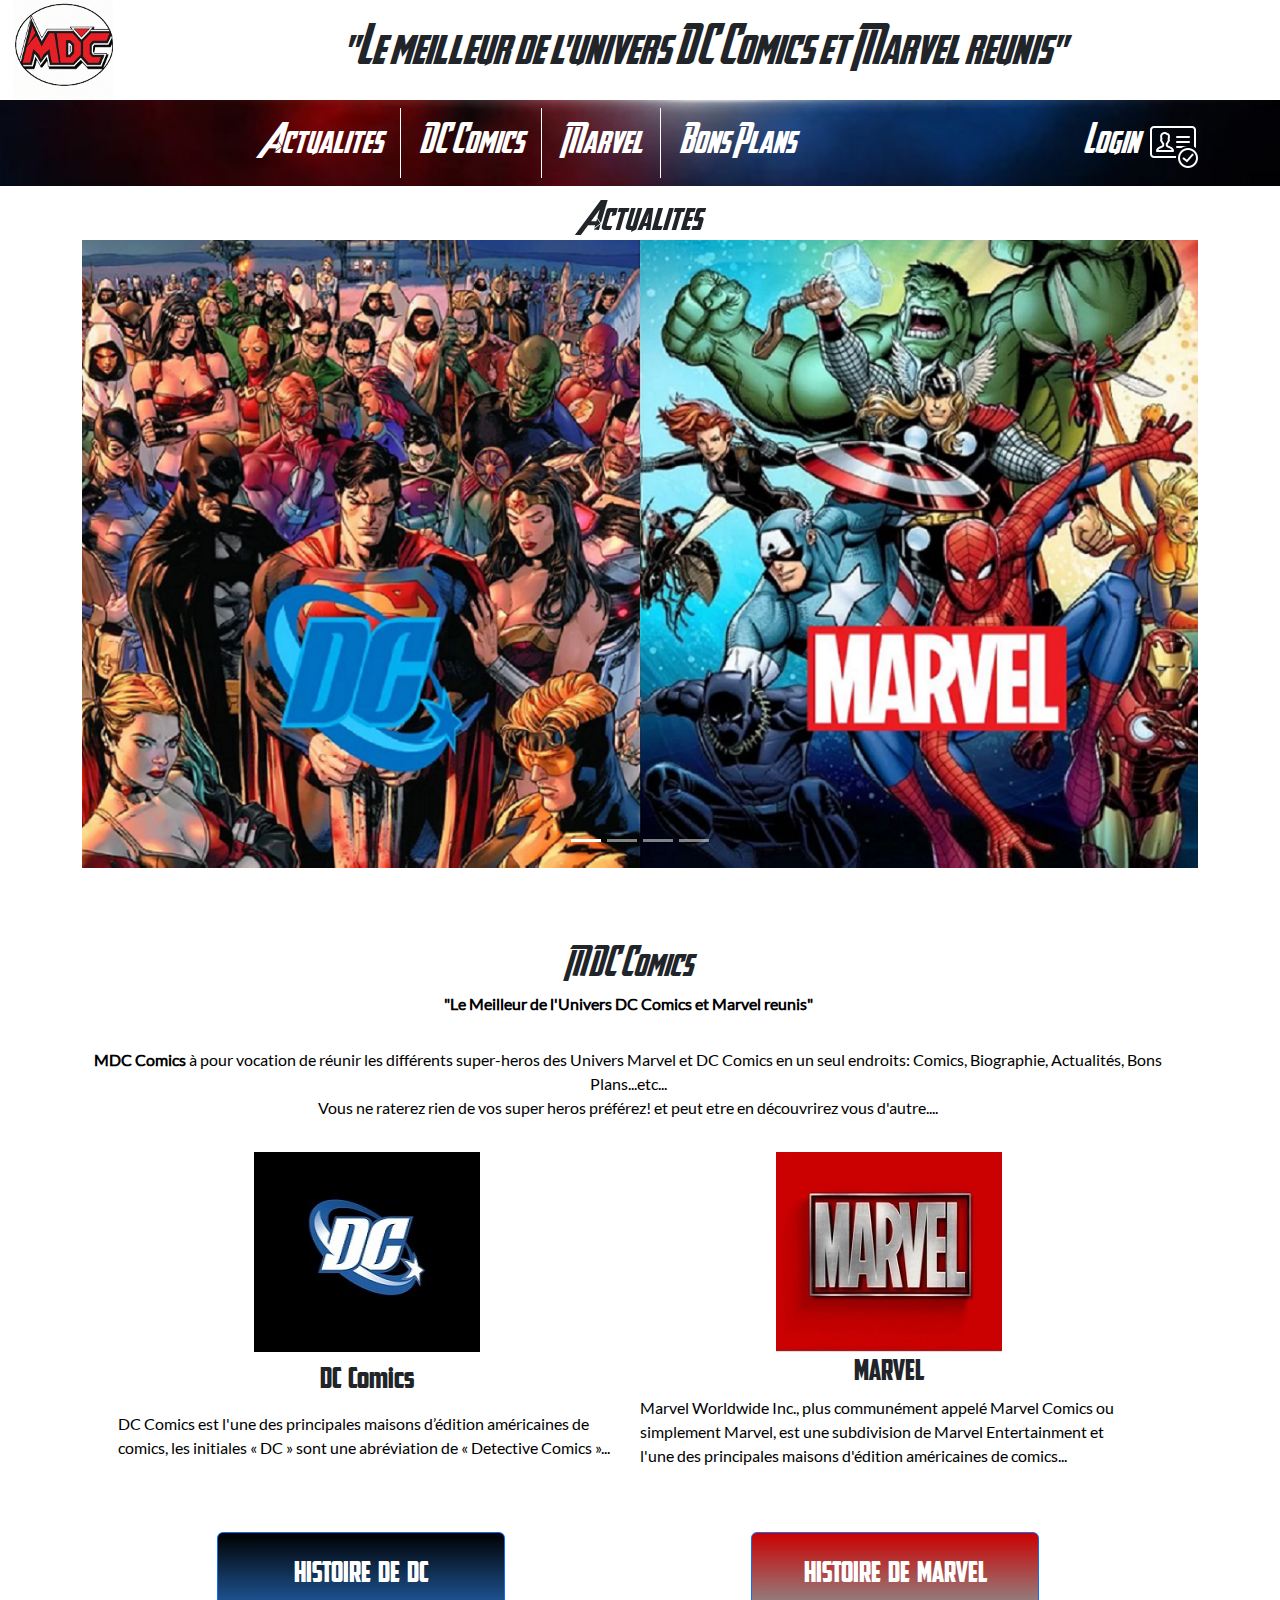
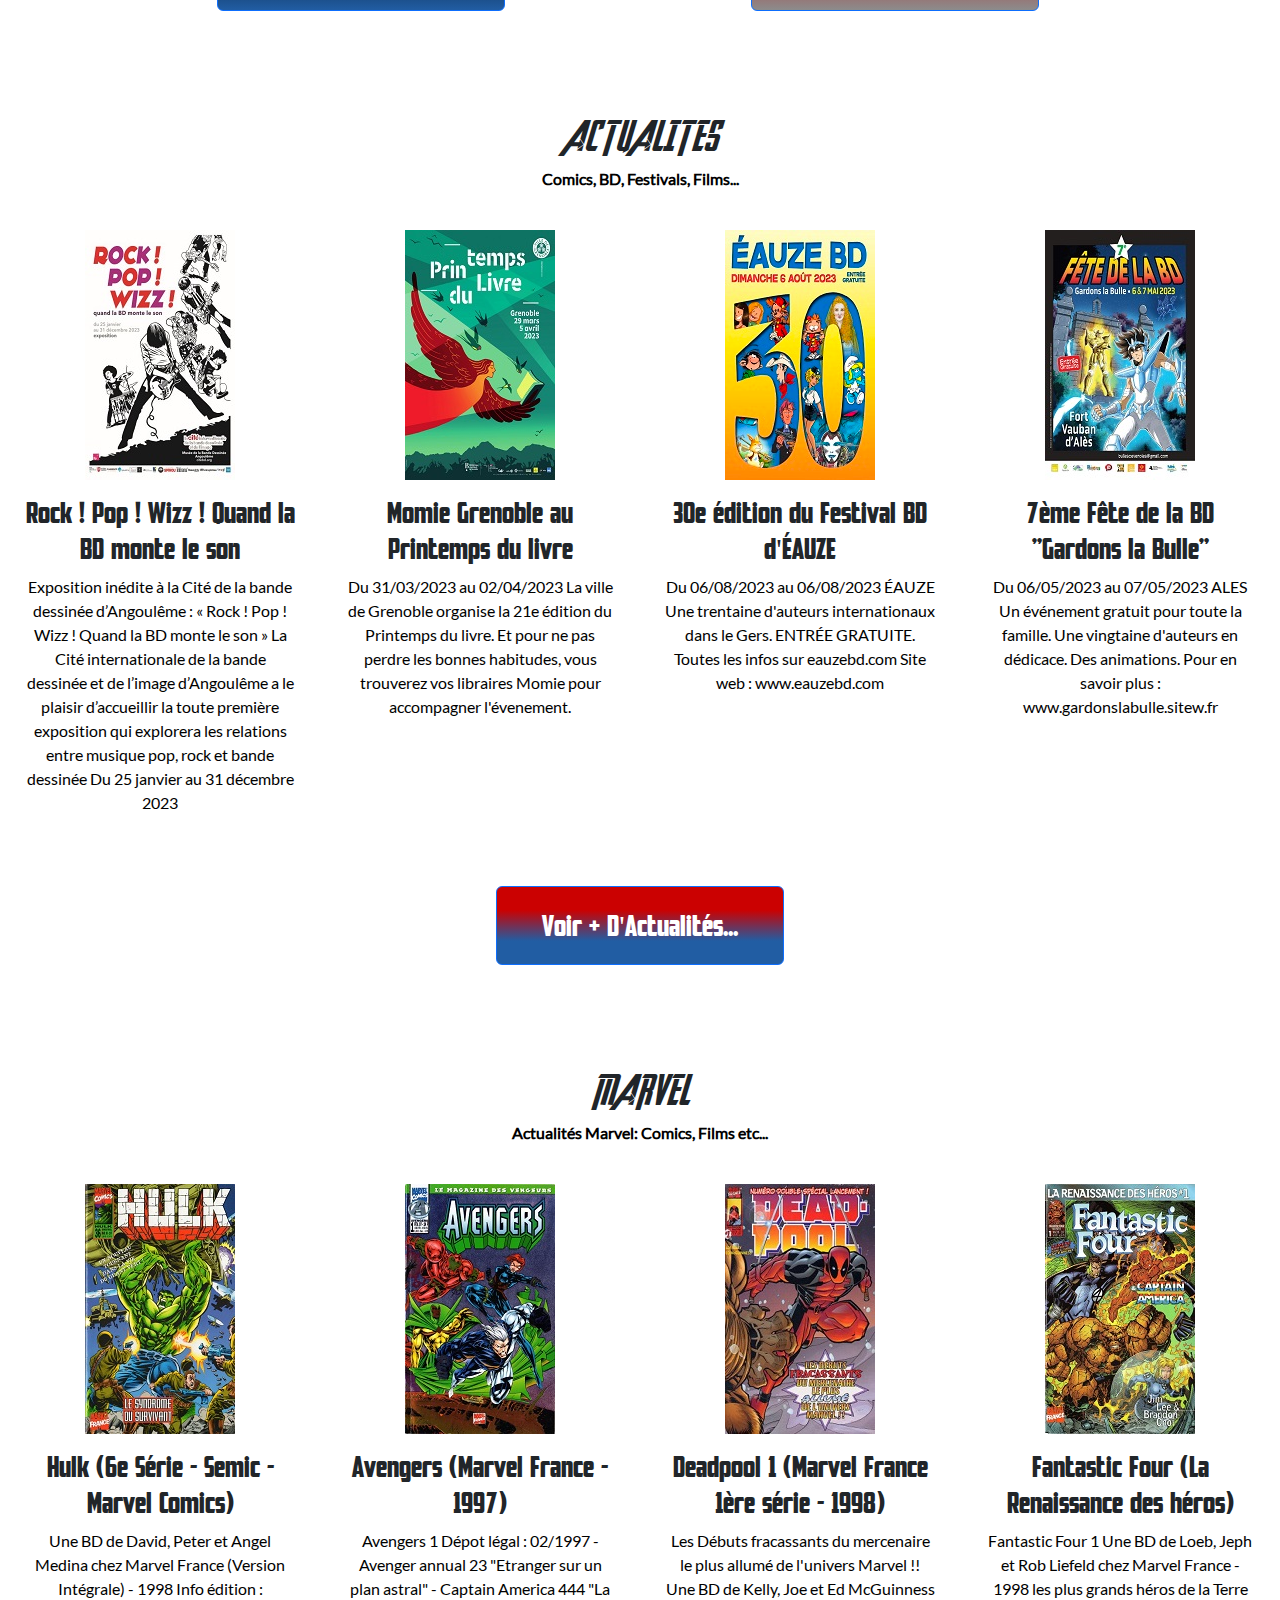
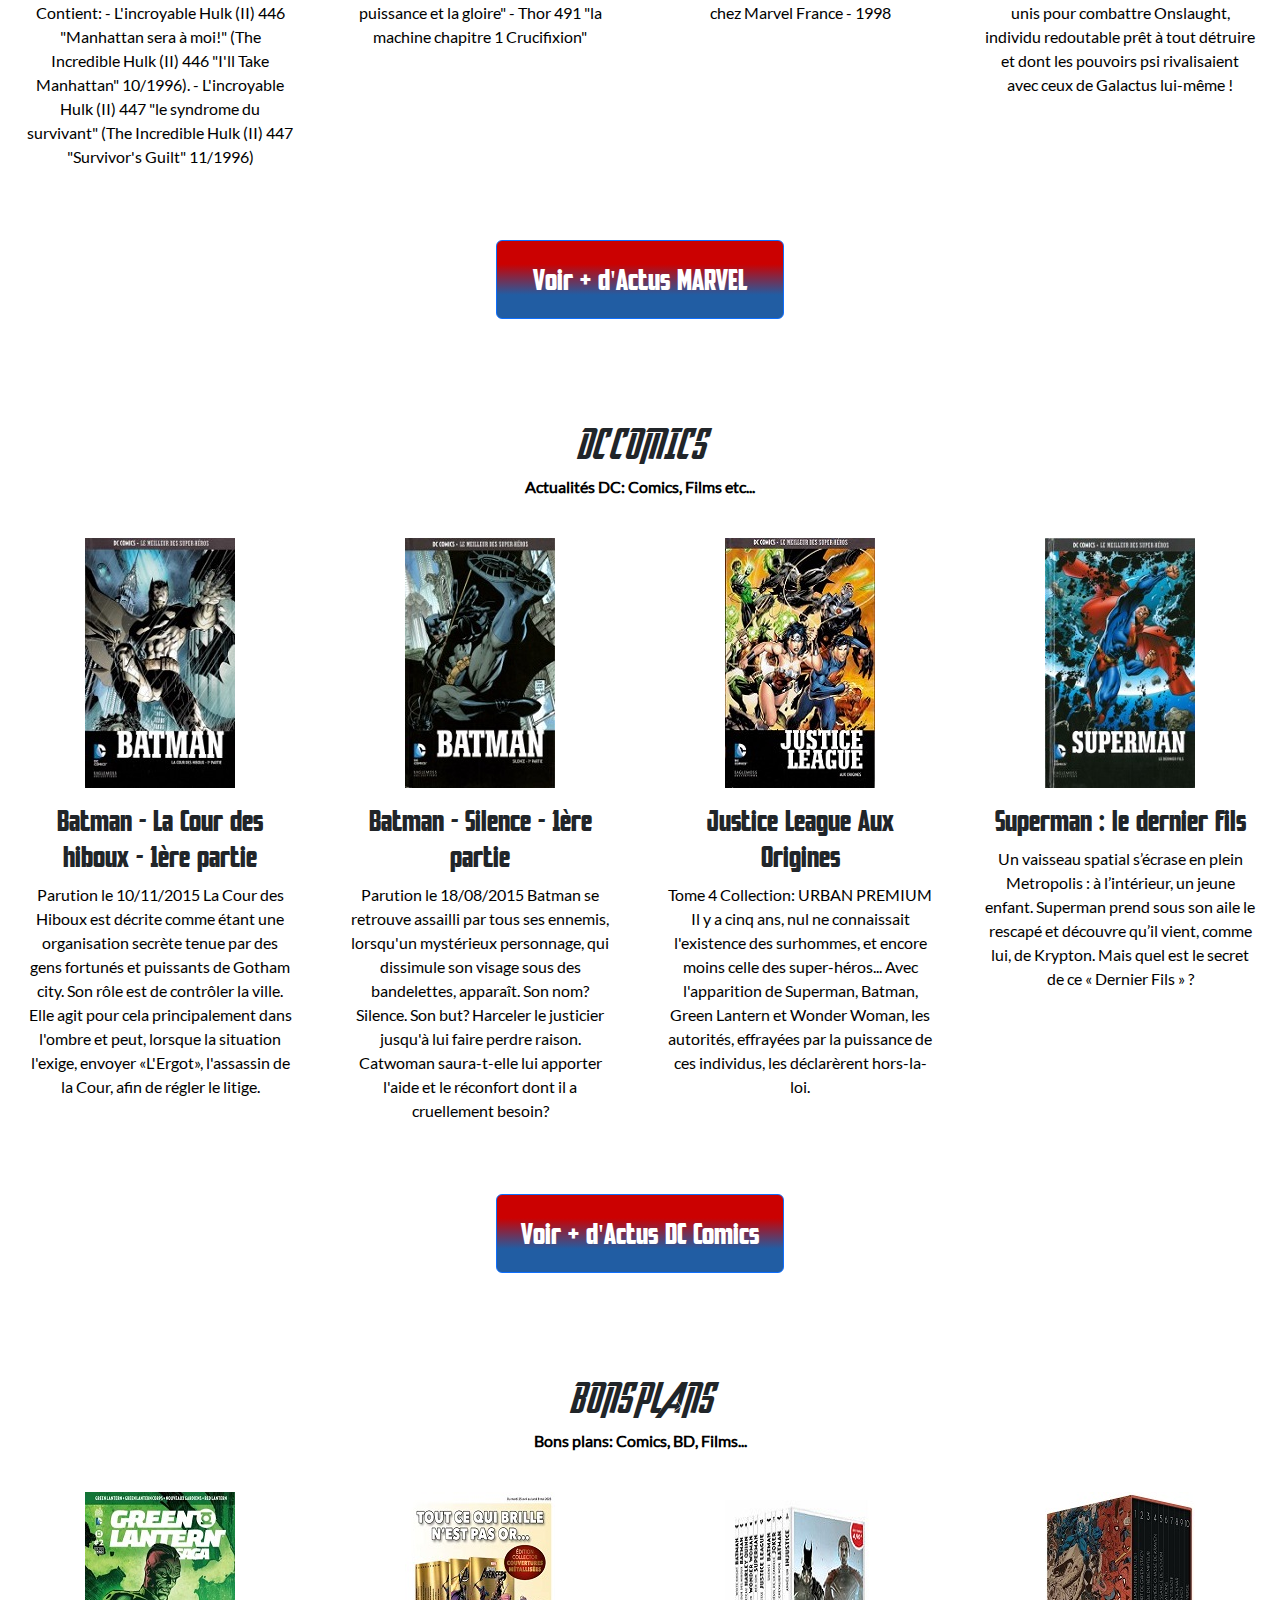
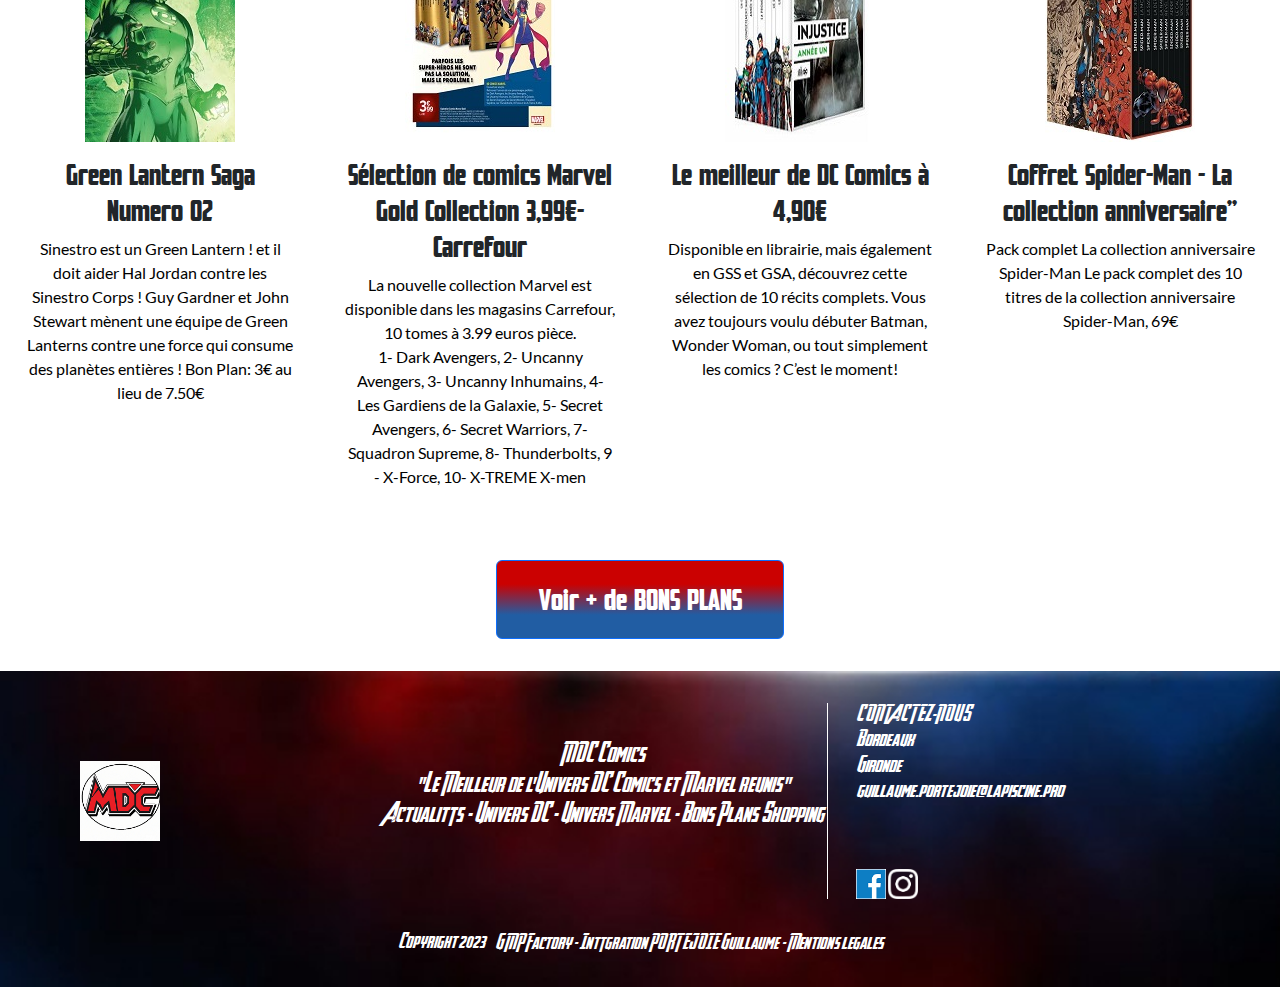
<file: index.html>
<!DOCTYPE html>
<html lang="en">
<head>
    <meta charset="UTF-8">
    <meta http-equiv="X-UA-Compatible" content="IE=edge">
    <meta name="viewport" content="width=device-width, initial-scale=1">
    <link rel="stylesheet" href="assets/lib/bootstrap/css/bootstrap.min.css">
    <link rel="stylesheet" href="assets/css/style.css">
    <title>MDC Comics</title>
</head>
<body>
  <!-- Logo slogan -->
  <header>
    <div class="title fixed-top">
      <div class="logo-header justify-content-center">
        <img src="./assets/img/deco-MDC-Comics/logo-MDC-Comics.png" >
        <h1>"Le meilleur de l'univers DC Comics et Marvel reunis"</h1>
      </div>
      <div class="NavBar w-100">
        <nav class="navbar navbar-expand-lg navbar-dark ">
          <div class="container ">
            <button class="navbar-toggler" type="button" data-bs-toggle="collapse" data-bs-target="#navbarNav" aria-controls="navbarNav" aria-expanded="false" aria-label="Toggle navigation">
            <span class="navbar-toggler-icon"></span>
            </button>
            <!-- Menu header -->
            <div class="collapse navbar-collapse justify-content-center" id="navbarNav">
              <ul class="navbar-nav">
                <li class="BTNheader nav-item">
                  <a class="nav-link" href="#">Actualites</a>
                </li>
                <li class="DCheader nav-item">
                  <a class="nav-link" href="#">DC Comics</a>
                </li>
                <li class="MARVELheader nav-item">
                  <a class="nav-link" href="#">Marvel</a>
                </li>
                <li class="BTNheader nav-item">
                  <a class="nav-link" href="#">Bons Plans</a>
                </li>
              </ul>
            </div>
            <li class="BTNheader login">
              <a class="btn-login" href="#">Login</a>
              <img src="./assets/img/deco-MDC-Comics/icon identification blanc.png" alt="">
            </li>
          </div>
        </nav>
      </div>
    </div>
  </header>
  <main>
    <!-- Caroussel -->
  <div class="container">
    <div id="carouselExampleAutoplaying" class="carousel slide" data-bs-ride="carousel">
      <div class="carousel-indicators">
          <button type="button" data-bs-target="#carouselExampleAutoplaying" data-bs-slide-to="0" class="active" aria-current="true" aria-label="Slide 1"></button>
          <button type="button" data-bs-target="#carouselExampleAutoplaying" data-bs-slide-to="1" aria-label="Slide 2"></button>
          <button type="button" data-bs-target="#carouselExampleAutoplaying" data-bs-slide-to="2" aria-label="Slide 3"></button>
          <button type="button" data-bs-target="#carouselExampleAutoplaying" data-bs-slide-to="3" aria-label="Slide 4"></button>
      </div>
      <div class="title carousel-inner">
          <div class="carousel-item active">
            <h2>Actualites</h2>
            <img src="assets/img/deco-MDC-Comics/dc marvel.png" class="d-block w-100" alt="...">
          </div>
          <div class="carousel-item">
            <h2>Marvel</h2>
            <img src="assets/img/deco-MDC-Comics/heros marvel complet.jpg" class="d-block w-100" alt="...">
          </div>
          <div class="carousel-item">
            <h2>DC Comics</h2>
            <img src="assets/img/deco-MDC-Comics/heros DC comics complet.jpg" class="d-block w-100" alt="...">
          </div>
          <div class="carousel-item">
            <h2>Bons Plans</h2>
            <img src="assets/img/deco-MDC-Comics/heros dc-marvel bon plans.jpg" class="d-block w-100" alt="...">
          </div>
      </div>
    </div>
  </div>

    <!-- MDC Comics -->
    <div class="container col-12">
      <div class=" container row justify-content-center">
        <div class="col-12 text-center">
            <h3>MDC Comics</h3>
            <p><strong>"Le Meilleur de l'Univers DC Comics et Marvel reunis"</strong></p>
            <p><strong>MDC Comics</strong> à pour vocation de réunir les différents super-heros des Univers Marvel et DC Comics en un seul endroits: Comics, Biographie, Actualités, Bons Plans...etc...<br>
            Vous ne raterez rien de vos super heros préférez! et peut etre en découvrirez vous d'autre....
            </p>
        </div>
        <div class="hist-dc-comics row col-12 col-md-6 justify-content-center">
            <img src="assets/img/deco-MDC-Comics/logo-DC.jpg" alt="...">
            <h4>DC Comics</h4>
            <p>
              DC Comics est l'une des principales maisons d’édition américaines de comics, les initiales « DC » sont une abréviation de « Detective Comics »...</p>
        </div>
        <div class="hist-marvel row col-12 col-md-6 justify-content-center">
            <img src="assets/img/deco-MDC-Comics/logo-marvel-fond-rouge.jpg">
            <h4>MARVEL</h4>
            <p>Marvel Worldwide Inc., plus communément appelé Marvel Comics ou simplement Marvel, est une subdivision de Marvel Entertainment et l'une des principales maisons d'édition américaines de comics...</p>
        </div>
        <div class="history container row col-12 justify-content-around">
          <a class="DC btn btn-primary" href="https://fr.wikipedia.org/wiki/DC_Comics" role="button" target="_blank">HISTOIRE  DE  DC</a>
          <a class="Marvel btn btn-primary" href="https://fr.wikipedia.org/wiki/Marvel_Comics#:~:text=Martin%20Goodman%20fonde%20la%20soci%C3%A9t%C3%A9,aussi%20pl%C3%A9biscit%C3%A9%20par%20les%20lecteurs." role="button" target="_blank">HISTOIRE  DE  MARVEL</a>
        </div>
      </div>
    </div>

    <!-- Actualités -->

    <div class="Actus container-fluid">
      <div class="row justify-content-center">
        <div class="col-12 text-center">
          <h3>ACTUALITES</h3>
          <p><strong>Comics, BD, Festivals, Films...</strong></p>
        </div>
        <div class="colonne-gauche  col-12 col-md-3 text-center">
          <a class="btn" href="">
            <img src="assets/img/Actualites/rock-pop-wizz-angouleme.jpg" alt="">
            <h4>Rock ! Pop ! Wizz ! Quand la BD monte le son</h4>
              <p>
                Exposition inédite à la Cité de la bande dessinée d’Angoulême : « Rock ! Pop ! Wizz ! Quand la BD monte le son » La Cité internationale de la bande dessinée et de l’image d’Angoulême a le plaisir d’accueillir la toute première exposition qui explorera les relations entre musique pop, rock et bande dessinée
                Du 25 janvier au 31 décembre 2023
              </p>
          </a>
        </div>
        <div class="colonne-centre col-12 col-md-3 text-center">
          <a class="btn" href="">
            <img src="assets/img/Actualites/printemps-du-livre-grenoble.jpg" alt="">
            <h4>Momie Grenoble au Printemps du livre</h4>
              <p>
                Du 31/03/2023 au 02/04/2023
                La ville de Grenoble organise la 21e édition du Printemps du livre. Et pour ne pas perdre les bonnes habitudes, vous trouverez vos libraires Momie pour accompagner l'évenement.
              </p>
          </a>
        </div>
        <div class="colonne-droite col-12 col-md-3 text-center">
          <a class="btn" href="">
            <img src="assets/img/Actualites/Festival-Eauze-BD.jpg" alt="">
            <h4>30e édition du Festival BD d'ÉAUZE</h4>
              <p>
                Du 06/08/2023 au 06/08/2023 ÉAUZE 
                Une trentaine d'auteurs internationaux dans le Gers. ENTRÉE GRATUITE. Toutes les infos sur eauzebd.com
                Site web : www.eauzebd.com
              </p>
          </a>
        </div>
        <div class=" colonne-gauche col-12 col-md-3 text-center">
          <a class="btn" href="">
            <img src="assets/img/Actualites/fete-de-la-bd-gardons-la-bulle.jpg" alt="">
            <h4>7ème Fête de la BD "Gardons la Bulle"</h4>
              <p>
                Du 06/05/2023 au 07/05/2023 ALES
                Un événement gratuit pour toute la famille. Une vingtaine d'auteurs en dédicace. Des animations. Pour en savoir plus : www.gardonslabulle.sitew.fr
              </p>
          </a>
        </div>
        <div class="col-md-4 text-center">
          <a class="btn btn-primary" href="#" role="button">Voir + D'Actualités...</a>
        </div>
      </div>
    </div>

    <!-- Univers Marvel -->
    <div class="marvel container-fluid">
      <div class="row justify-content-center">
        <div class="col-12 text-center">
          <h3>MARVEL</h3>
          <p><strong>Actualités Marvel: Comics, Films etc...</strong></p>
        </div>
        <div class="colonne-gauche  col-12 col-md-3 text-center">
          <a class="btn" href="">
            <img src="assets/img/Actus-Marvel/Hulk-Tome-36.jpg" alt="">
            <h4>Hulk (6e Série - Semic - Marvel Comics)</h4>
              <p>
                Une BD de David, Peter et Angel Medina chez Marvel France (Version Intégrale) - 1998
                Info édition : Contient: - L'incroyable Hulk (II) 446 "Manhattan sera à moi!" (The Incredible Hulk (II) 446 "I'll Take Manhattan" 10/1996). - L'incroyable Hulk (II) 447 "le syndrome du survivant" (The Incredible Hulk (II) 447 "Survivor's Guilt" 11/1996)
              </p>
          </a>
        </div>
        <div class="colonne-centre1 col-12 col-md-3 text-center">
          <a class="btn" href="">
            <img src="assets/img/Actus-Marvel/avengers1.jpg" alt="">
            <h4>Avengers (Marvel France - 1997)</h4>
              <p>
                Avengers 1
                Dépot légal : 02/1997
                - Avenger annual 23 "Etranger sur un plan astral" - Captain America 444 "La puissance et la gloire" - Thor 491 "la machine chapitre 1 Crucifixion"
              </p>
          </a>
        </div>
        <div class="colonne-centre2 col-12 col-md-3 text-center">
          <a class="btn" href="">
            <img src="assets/img/Actus-Marvel/Deadpool1.jpg" alt="">
            <h4>Deadpool 1 (Marvel France 1ère série - 1998)</h4>
              <p>
                Les Débuts fracassants du mercenaire le plus allumé de l'univers Marvel !!
                Une BD de Kelly, Joe et Ed McGuinness chez Marvel France - 1998
              </p>
          </a>
        </div>
        <div class=" colonne-droite col-12 col-md-3 text-center">
          <a class="btn" href="">
            <img src="assets/img/Actus-Marvel/4-Fantastiques-1.jpg" alt="">
            <h4>Fantastic Four (La Renaissance des héros)</h4>
              <p>
                Fantastic Four 1
                Une BD de Loeb, Jeph et Rob Liefeld chez Marvel France - 1998
                les plus grands héros de la Terre unis pour combattre Onslaught, individu redoutable prêt à tout détruire et dont les pouvoirs psi rivalisaient avec ceux de Galactus lui-même !
              </p>
          </a>
        </div>
        <div class="col-md-4 text-center">
          <a class="btn btn-primary" href="#" role="button">Voir + d'Actus MARVEL</a>
        </div>
      </div>
    </div>

    <!-- Univers DC Comics -->
    <div class="dc-comics container-fluid">
      <div class="row justify-content-center">
        <div class="col-12 text-center">
          <h3>DC COMICS</h3>
          <p><strong>Actualités DC: Comics, Films etc...</strong></p>
        </div>
        <div class="colonne-gauche  col-12 col-md-3 text-center">
          <a class="btn" href="">
            <img src="assets/img/Actus-DC-Comics/batman-cours-des-hiboux-part1.jpg" alt="">
            <h4>Batman - La Cour des hiboux - 1ère partie</h4>
              <p>
                Parution le 10/11/2015
                La Cour des Hiboux est décrite comme étant une organisation secrète tenue par des gens fortunés et puissants de Gotham city. Son rôle est de contrôler la ville. Elle agit pour cela principalement dans l'ombre et peut, lorsque la situation l'exige, envoyer «L'Ergot», l'assassin de la Cour, afin de régler le litige.
              </p>
          </a>
        </div>
        <div class="colonne-centre col-12 col-md-3 text-center">
          <a class="btn" href="">
            <img src="assets/img/Actus-DC-Comics/batman-silence-part1.jpg" alt="">
            <h4>Batman - Silence - 1ère partie</h4>
              <p>
                Parution le 18/08/2015
                Batman se retrouve assailli par tous ses ennemis, lorsqu'un mystérieux personnage, qui dissimule son visage sous des bandelettes, apparaît. Son nom? Silence. Son but? Harceler le justicier jusqu'à lui faire perdre raison. Catwoman saura-t-elle lui apporter l'aide et le réconfort dont il a cruellement besoin?
              </p>
          </a>
        </div>
        <div class="colonne-droite col-12 col-md-3 text-center">
          <a class="btn" href="">
            <img src="assets/img/Actus-DC-Comics/justice-league-aux-origines.jpg" alt="">
            <h4>Justice League Aux Origines</h4>
              <p>
                Tome 4
                Collection: URBAN PREMIUM
                Il y a cinq ans, nul ne connaissait l'existence des surhommes, et encore moins celle des super-héros... Avec l'apparition de Superman, Batman, Green Lantern et Wonder Woman, les autorités, effrayées par la puissance de ces individus, les déclarèrent hors-la-loi.
              </p>
          </a>
        </div>
        <div class=" colonne-gauche col-12 col-md-3 text-center">
          <a class="btn" href="">
            <img src="assets/img/Actus-DC-Comics/superman-le-derniers-fils.jpg" alt="">
            <h4>Superman : le dernier fils</h4>
              <p>
                Un vaisseau spatial s’écrase en plein Metropolis : à l’intérieur, un jeune enfant. Superman prend sous son aile le rescapé et découvre qu’il vient, comme lui, de Krypton. Mais quel est le secret de ce « Dernier Fils » ?
              </p>
          </a>
        </div>
        <div class="col-md-4 text-center">
          <a class="btn btn-primary" href="#" role="button">Voir + d'Actus DC Comics</a>
        </div>
      </div>
    </div>
    
    <!-- Bons Plans -->
    <div class="bons-plans container-fluid">
      <div class="row justify-content-center">
        <div class="col-12 text-center">
          <h3>BONS PLANS</h3>
          <p><strong>Bons plans: Comics, BD, Films...</strong></p>
        </div>
        <div class="colonne-gauche  col-12 col-md-3 text-center">
          <a class="btn" href="">
            <img src="assets/img/Bons-Plans/green-lantern-saga-2-promo.jpg" alt="">
            <h4>Green Lantern Saga Numero 02</h4>
              <p>
                Sinestro est un Green Lantern ! et il doit aider Hal Jordan contre les Sinestro Corps !
                Guy Gardner et John Stewart mènent une équipe de Green Lanterns contre une force qui consume des planètes entières !
                Bon Plan: 3€ au lieu de 7.50€
              </p>
          </a>
        </div>
        <div class="colonne-centre col-12 col-md-3 text-center">
          <a class="btn" href="">
            <img src="assets/img/Bons-Plans/bon plans carrefour comics or.jpg" alt="">
            <h4>Sélection de comics Marvel Gold Collection 3,99€- Carrefour</h4>
             <p>
              La nouvelle collection Marvel est disponible dans les magasins Carrefour, 10 tomes à 3.99 euros pièce.<br/>
              1- Dark Avengers, 2- Uncanny Avengers, 3- Uncanny Inhumains, 4- Les Gardiens de la Galaxie, 5- Secret Avengers, 6- Secret Warriors, 7- Squadron Supreme, 8- Thunderbolts, 9 - X-Force, 10- X-TREME X-men
             </p>
          </a>
        </div>
        <div class="colonne-droite col-12 col-md-3 text-center">
          <a class="btn" href="">
            <img src="assets/img/Bons-Plans/bon-plan-collection-promo-le-meilleur-de-dc-comics.jpg" alt="">
            <h4>Le meilleur de DC Comics à 4,90€</h4>
              <p>
                Disponible en librairie, mais également en GSS et GSA, découvrez cette sélection de 10 récits complets. Vous avez toujours voulu débuter Batman, Wonder Woman, ou tout simplement les comics ? C’est le moment!
              </p>
          </a>
        </div>
        <div class=" colonne-gauche col-12 col-md-3 text-center">
          <a class="btn" href="">
            <img src="assets/img/Bons-Plans/coffret-anniversaire-spiderman.jpg" alt="">
            <h4>Coffret Spider-Man - La collection anniversaire"</h4>
              <p>
                Pack complet La collection anniversaire Spider-Man
                Le pack complet des 10 titres de la collection anniversaire Spider-Man, 69€ 
              </p>
          </a>
        </div>
        <div class="col-md-4 text-center">
          <a class="btn btn-primary" href="#" role="button">Voir + de BONS PLANS</a>
        </div>
      </div>
    </div>
  </main>
<!-- FOOTER MDC -->
  <footer>
      <div class="cgv container-fluid">
        <div class="MDC_comics row justify-content-center">
          <div class="logo col-md-3">
            <img src="assets/img/deco-MDC-Comics/logo-MDC-Comics.png" alt="">
          </div>
          <div class="prestations row col-md-5 text-center">
            <p>MDC Comics<br>"Le Meilleur de l'Univers DC Comics et Marvel reunis"<br>Actualités - Univers DC - Univers Marvel - Bons Plans Shopping</p>
          </div>
          <div class="contact row col-md-4" >
              <p>CONTACTEZ-NOUS<br>Bordeaux<br>Gironde<br>guillaume.portejoie@lapiscine.pro<p>            
              <li>
                <a class="facebook" href="#">
                  <img src="assets/img/deco-MDC-Comics/Icon-Facebook.png" alt="">
                </a>
                <a class="instagram" href="#">
                  <img src="assets/img/deco-MDC-Comics/Icon-instagram-blanc.webp" alt="">
                </a>
              </li>
          </div>
        </div>
        <div class="CGV text-center">
          <p>Copyright 2023</p>
          <li>
            <a href="guillaume.portejoie@yahoo.com">GMP Factory - Intégration PORTEJOIE Guillaume</a>
            <a href="#">- Mentions legales</a>
          </li>
        </div>
      </div>
  </footer>
    <script src="assets/lib/bootstrap/js/bootstrap.min.js"></script>
</body>
</html>
</file>
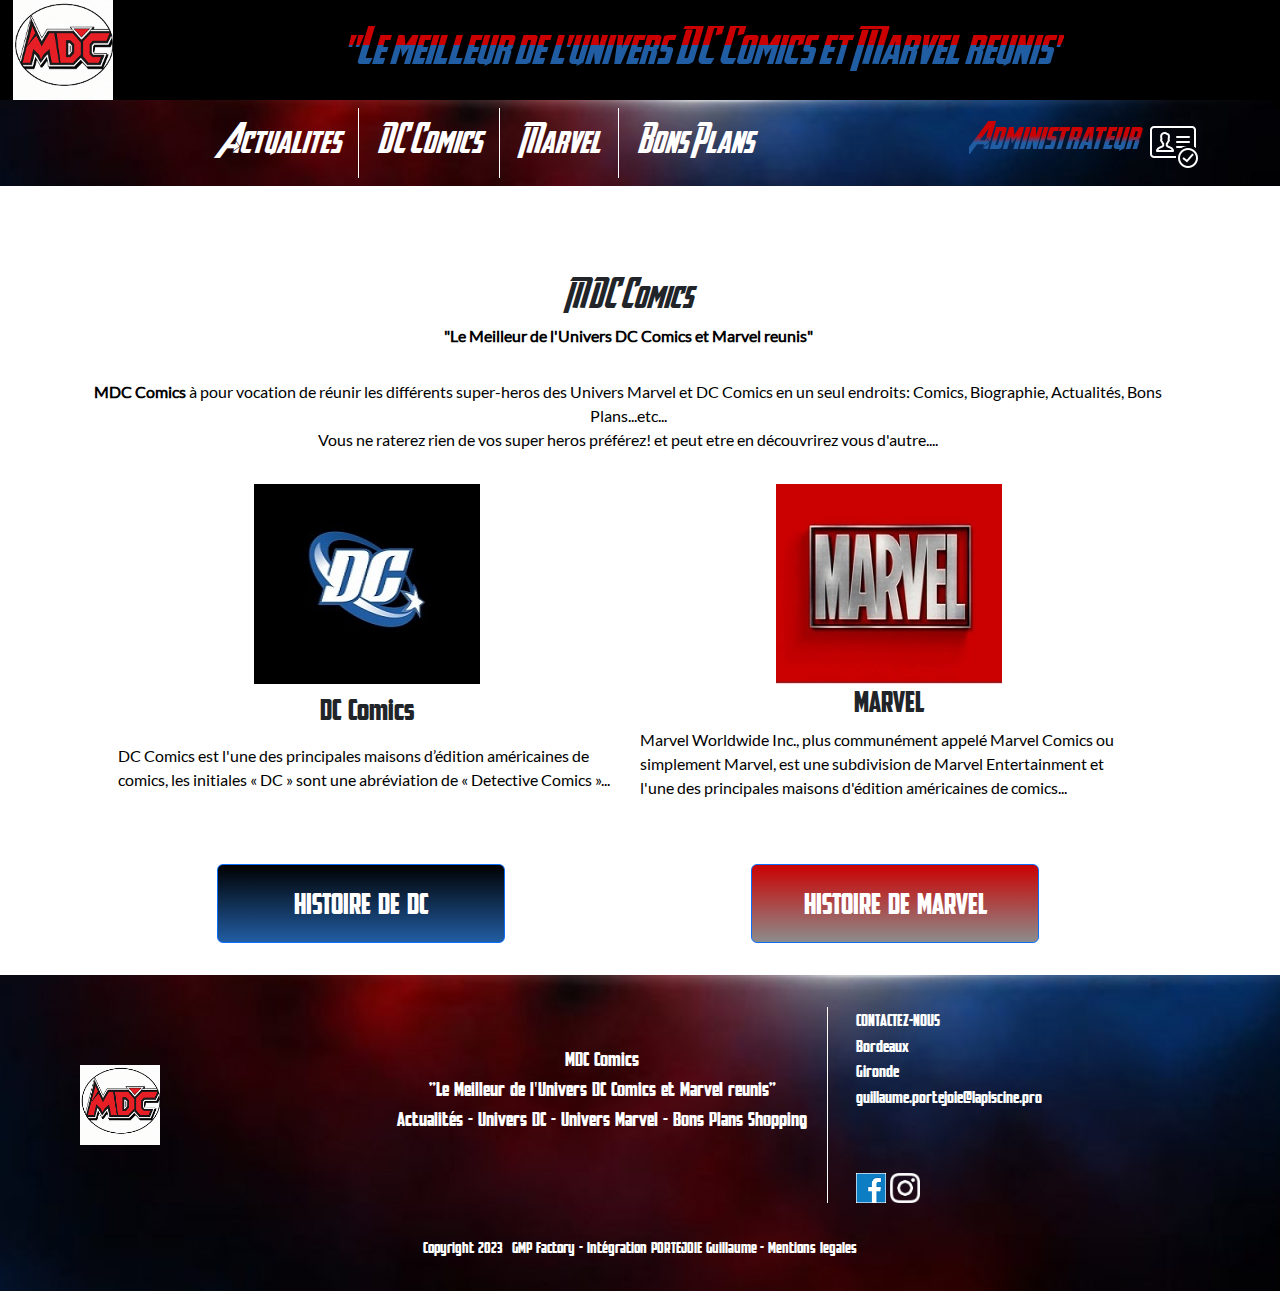
<file: Admin.html>
<!DOCTYPE html>
<html lang="fr">
<head>
    <meta charset="UTF-8">
    <meta http-equiv="X-UA-Compatible" content="IE=edge">
    <meta name="viewport" content="width=device-width, initial-scale=1.0">
    <link rel="stylesheet" href="assets/lib/bootstrap/css/bootstrap.min.css">
    <link rel="stylesheet" href="assets/css/admin.css">
    <title>Administrateur MDC Comics</title>
</head>
<body>
    <header>
        <div class="title fixed-top">
          <div class="logo-header justify-content-center">
            <img src="./assets/img/deco-MDC-Comics/logo-MDC-Comics.png" >
            <h1>"Le meilleur de l'univers DC Comics et Marvel reunis"</h1>
          </div>
          
          <div class="NavBar w-100">
            <nav class="navbar navbar-expand-lg navbar-dark ">
              <div class="container ">
                <button class="navbar-toggler" type="button" data-bs-toggle="collapse" data-bs-target="#navbarNav" aria-controls="navbarNav" aria-expanded="false" aria-label="Toggle navigation">
                <span class="navbar-toggler-icon"></span>
                </button>
                <!-- Menu header -->
                <div class="collapse navbar-collapse justify-content-center" id="navbarNav">
                  <ul class="navbar-nav">
                    <li class="BTNheader nav-item">
                      <a class="nav-link" href="#">Actualites</a>
                    </li>
                    <li class="DCheader nav-item">
                      <a class="nav-link" href="#">DC Comics</a>
                    </li>
                    <li class="MARVELheader nav-item">
                      <a class="nav-link" href="#">Marvel</a>
                    </li>
                    <li class="BTNheader nav-item">
                      <a class="nav-link" href="#">Bons Plans</a>
                    </li>
                  </ul>
                </div>
                <li class="BTNheader login">
                    <h2>Administrateur</h2>
                  <img src="./assets/img/deco-MDC-Comics/icon identification blanc.png" alt="">
                </li>
              </div>
            </nav>
          </div>
        </div>
      </header>
    <main>
            <!-- MDC Comics -->
    <div class="container col-12">
        <div class=" container row justify-content-center">
            <div class="col-12 text-center">
                <h3>MDC Comics</h3>
                <p><strong>"Le Meilleur de l'Univers DC Comics et Marvel reunis"</strong></p>
                <p><strong>MDC Comics</strong> à pour vocation de réunir les différents super-heros des Univers Marvel et DC Comics en un seul endroits: Comics, Biographie, Actualités, Bons Plans...etc...<br>
                Vous ne raterez rien de vos super heros préférez! et peut etre en découvrirez vous d'autre....
                </p>
            </div>
            <div class="hist-dc-comics row col-12 col-md-6 justify-content-center">
                <img src="assets/img/deco-MDC-Comics/logo-DC.jpg" alt="...">
                <h4>DC Comics</h4>
                <p>
                DC Comics est l'une des principales maisons d’édition américaines de comics, les initiales « DC » sont une abréviation de « Detective Comics »...</p>
            </div>
            <div class="hist-marvel row col-12 col-md-6 justify-content-center">
                <img src="assets/img/deco-MDC-Comics/logo-marvel-fond-rouge.jpg">
                <h4>MARVEL</h4>
                <p>Marvel Worldwide Inc., plus communément appelé Marvel Comics ou simplement Marvel, est une subdivision de Marvel Entertainment et l'une des principales maisons d'édition américaines de comics...</p>
            </div>
            <div class="history container row col-12 justify-content-around">
            <a class="DC btn btn-primary" href="https://fr.wikipedia.org/wiki/DC_Comics" role="button" target="_blank">HISTOIRE  DE  DC</a>
            <a class="Marvel btn btn-primary" href="https://fr.wikipedia.org/wiki/Marvel_Comics#:~:text=Martin%20Goodman%20fonde%20la%20soci%C3%A9t%C3%A9,aussi%20pl%C3%A9biscit%C3%A9%20par%20les%20lecteurs." role="button" target="_blank">HISTOIRE  DE  MARVEL</a>
            </div>
        </div>
        </div>

    </main>
    <!-- FOOTER MDC -->
    <footer>
        <div class="cgv container-fluid">
            <div class="MDC_comics row justify-content-center">
              <div class="logo col-md-3">
                <img src="assets/img/deco-MDC-Comics/logo-MDC-Comics.png" alt="">
              </div>
              <div class="prestations row col-md-5 text-center">
                <p>MDC Comics<br>"Le Meilleur de l'Univers DC Comics et Marvel reunis"<br>Actualités - Univers DC - Univers Marvel - Bons Plans Shopping</p>
              </div>
              <div class="contact row col-md-4" >
                  <p>CONTACTEZ-NOUS<br>Bordeaux<br>Gironde<br>guillaume.portejoie@lapiscine.pro<p>            
                  <li>
                    <a class="facebook" href="#">
                      <img src="assets/img/deco-MDC-Comics/Icon-Facebook.png" alt="">
                    </a>
                    <a class="instagram" href="#">
                      <img src="assets/img/deco-MDC-Comics/Icon-instagram-blanc.webp" alt="">
                    </a>
                  </li>
              </div>
            </div>
            <div class="CGV text-center">
              <p>Copyright 2023</p>
              <li>
                <a href="guillaume.portejoie@yahoo.com">GMP Factory - Intégration PORTEJOIE Guillaume</a>
                <a href="#">- Mentions legales</a>
              </li>
            </div>
          </div>
    </footer>
    <script src="assets/lib/bootstrap/js/bootstrap.min.js"></script>
</body>
</html>
</file>
<file: assets/css/style.css>
@font-face {
    font-family: Lato-Regular;
    src: url(../fonts/LATO/Lato-Regular.ttf);
}
@font-face {
    font-family: Avengers;
    src: url(../fonts/AVENGERS/AVENGEANCE\ HEROIC\ AVENGER\ BD.ttf);
}
@font-face {
    font-family: Shield;
    src: url(../fonts/STAR-SHIELD/Star\ Shield.ttf);
}


/* BODY */
body {
    font-family: Lato-Regular;
    margin: 0 auto;
    padding: 0 auto;
    size-adjust: 100%;
}
h1, h2, h3 {
    font-family: Avengers;
    align-items: center;
    text-align: center;
}
main {
    margin-top: 200px;
}
h1 {
    display: flex;
    margin: auto;
}
h2 {
   font-size: 30px;
    margin: 2px;     
}
h3 {
    font-size: 2rem;
    font-size: 30px;
    margin-top: 5rem;
    
}
h4 {
    text-align: center;
    margin-top: 5px;
    font-family: Shield;
    font-size: 30px;
}

p {
    color: rgb(0, 0, 0);
    font-family: Lato-Regular;
    margin-bottom: 2rem;
}
a {
    color: rgb(203, 1, 1);
    text-decoration: none; 
}
li {
    list-style: none;
}
.btn-primary {
    margin: 2rem;
    font-family: Shield;
    font-size: 30px;
    color: white;
    background:-webkit-linear-gradient(top,rgb(203, 1, 1) 30%,rgb(33, 93, 163) 70%);
    padding: 1rem;
    width: 18rem;
    justify-content: center;
    align-content: center;
}
.btn:hover {
    background:-webkit-linear-gradient(top,rgb(203, 1, 1) 40%,rgb(33, 93, 163) 60%);
    background-clip:text;
    -webkit-background-clip:text;
    color:transparent;
}


/* HEADER */
.title {
    background-color: white;
}
.logo-header {
    display: flex;
    height:100px;
    width:100%;
    margin-left: 1%;
}
.NavBar {
    background: url(../img/deco-MDC-Comics/bandeau-degrader.jpg);
    background-size:cover;
}

#navbarNav {
    margin-right: 5rem;
   
}
/* BTN NavBar */
.login {
    display: flex;
    align-items: center;  
}

.btn-login {
    margin-left: 20px;
    padding: 10px;
    color: white;
    font-family: Avengers;
    font-size: 30px;
    align-items: center;  
}
.nav-link {
    color: white;
    font-family: Avengers;
    font-size: 25px;
    padding: 20px;
    align-items: center; 
}
.DCheader a:hover {
    color: rgb(33, 93, 163); 
}
.MARVELheader a:hover {
    color: rgb(203, 1, 1); 
}
.BTNheader a:hover {
    background:-webkit-linear-gradient(top,rgb(203, 1, 1) 40%,rgb(33, 93, 163) 60%);
    background-clip:text;
    -webkit-background-clip:text;
    color:transparent;
}
.collapse a {
font-size: 30px;
line-height: 30px;
margin-right: 10px;
margin-left: 10px;

}
#navbarNav :not(:first-child) {
border-left:  1px solid rgb(255, 255, 255);
}
/* Hamburger NavBar */
.navbar-toggler {
    border-color:  rgb(203, 1, 1);
}
.navbar-toggler-icon {
    background-image:url(../img/deco-MDC-Comics/logo-MDC-Comics.png);
}

/* MAIN */

/* Carousel */

.carousel-inner {
    margin-top: 10px;
}
.carousel-item {
   max-height: 700px;
}
/* HISTOIRE UNIVERS COMICS */
.hist-marvel img {
    width: 250px;
    height: 200px;
}
.hist-dc-comics img {
    width: 250px;
    height: 200px;
}
.Marvel {
    margin: 2rem;
    font-family: Shield;
    font-size: 30px;
    color: white;
    background: linear-gradient(rgb(203, 1, 1),rgb(140, 140, 140));
    padding: 1rem;
    width: 18rem;
    justify-content: center;
    align-content: center;
}
.Marvel:hover {
    color: rgb(203, 1, 1);
}
.DC {
    margin: 2rem;
    font-family: Shield;
    font-size: 30px;
    color: white;
    background: linear-gradient(hwb(0 0% 100%),rgb(33, 93, 163));
    padding: 1rem;
    width: 18rem;
    justify-content: center;
    align-content: center;
}
.DC:hover {  
    color: rgb(33, 93, 163);
}
/* Actualités */
.Actus img {
    height: 250px;
    width: 150px;
    margin-bottom: 10px;
}
/* Univers Marvel */
.marvel img {
    height: 250px;
    width: 150px;
    margin-bottom: 10px;
}
/* Univers DC Comics */
.dc-comics img {
    height: 250px;
    width: 150px;
    margin-bottom: 10px;
}
/* Bons Plans */
.bons-plans img {
    height: 250px;
    width: 150px;
    margin-bottom: 10px;
} 
/* FOOTER */
footer {
    
    display: flex ;
    background: url(../img/deco-MDC-Comics/bandeau-degrader.jpg);
    background-size: cover;
    list-style: none;
    align-items: center;
}
footer p {
    color: white;
    font-family:Avengers ;
}
.MDC_comics {
   
    align-items: center;
    margin: 2rem;
}
.logo img{
    height: 5rem;
    width: 5rem;
}
.prestations {
    font-size: 20px;
}

.contact {
    font-size: 17px;
    border-left: solid 1px white;
    font-family: Avengers;
    padding-left: 1rem;
    font-size: 17px;
}
.contact img {
    display: inline;
    justify-content: left;
    height: 30px;
    width: 30px;
}
.CGV {
    display: flex;
    justify-content: center;
   height: auto;
}
.CGV p {
    margin-right: 10px;
}
.CGV li a {
    color: white;
    text-decoration: none;
    list-style: none;
    font-family: Avengers;
}
.CGV a:hover {
    color: rgb(33, 93, 163);
}
</file>
<file: assets/css/admin.css>
@font-face {
    font-family: Lato-Regular;
    src: url(../fonts/LATO/Lato-Regular.ttf);
}
@font-face {
    font-family: Avengers;
    src: url(../fonts/AVENGERS/AVENGEANCE\ HEROIC\ AVENGER\ BD.ttf);
}
@font-face {
    font-family: Shield;
    src: url(../fonts/STAR-SHIELD/Star\ Shield.ttf);
}


/* BODY */
body {
    font-family: Lato-Regular;
    margin: 0 auto;
    padding: 0 auto;
    size-adjust: 100%;
}
h1, h2, h3 {
    font-family: Avengers;
    align-items: center;
    text-align: center;
}
main {
    margin-top: 200px;
}
h1 {
    display: flex;
    margin: auto;
    background:-webkit-linear-gradient(top,rgb(203, 1, 1) 40%,rgb(33, 93, 163) 20%);
    background-clip:text;
    -webkit-background-clip:text;
    color:transparent;
}
h2 {
   font-size: 30px;
    padding-right: 10px;
    background:-webkit-linear-gradient(top,rgb(203, 1, 1) 40%,rgb(33, 93, 163) 60%);
    background-clip:text;
    -webkit-background-clip:text;
    color:transparent;
}
h3 {
    font-size: 2rem;
    font-size: 30px;
    margin-top: 5rem;
    
}
h4 {
    text-align: center;
    margin-top: 5px;
    font-family: Shield;
    font-size: 30px;
}

p {
    color: rgb(0, 0, 0);
    font-family: Lato-Regular;
    margin-bottom: 2rem;
}
a {
    color: rgb(203, 1, 1);
    text-decoration: none; 
}
li {
    list-style: none;
}
.btn-primary {
    margin: 2rem;
    font-family: Shield;
    font-size: 30px;
    color: white;
    background:-webkit-linear-gradient(top,rgb(203, 1, 1) 30%,rgb(33, 93, 163) 70%);
    padding: 1rem;
    width: 18rem;
    justify-content: center;
    align-content: center;
}
.btn:hover {
    background:-webkit-linear-gradient(top,rgb(203, 1, 1) 40%,rgb(33, 93, 163) 60%);
    background-clip:text;
    -webkit-background-clip:text;
    color:transparent;
}


/* HEADER */
.title {
    background-color: rgb(0, 0, 0);
    
}
.logo-header {
    display: flex;
    height:100px;
    width:100%;
    margin-left: 1%;
}
.NavBar {
    background: url(../img/deco-MDC-Comics/bandeau-degrader.jpg);
    background-size:cover;
}

#navbarNav {
    margin-right: 5rem;
   
}
/* BTN NavBar */
.login {
    display: flex;
    align-items: center; 
     
}

.btn-login {
    margin-left: 20px;
    padding: 10px;
    color: white;
    font-family: Avengers;
    font-size: 30px;
    align-items: center;  
}
.nav-link {
    color: white;
    font-family: Avengers;
    font-size: 25px;
    padding: 20px;
    align-items: center; 
}
.DCheader a:hover {
    color: rgb(33, 93, 163); 
}
.MARVELheader a:hover {
    color: rgb(203, 1, 1); 
}
.BTNheader a:hover {
    background:-webkit-linear-gradient(top,rgb(203, 1, 1) 40%,rgb(33, 93, 163) 60%);
    background-clip:text;
    -webkit-background-clip:text;
    color:transparent;
}
.collapse a {
font-size: 30px;
line-height: 30px;
margin-right: 10px;
margin-left: 10px;

}
#navbarNav :not(:first-child) {
border-left:  1px solid rgb(255, 255, 255);
}
/* Hamburger NavBar */
.navbar-toggler {
    border-color:  rgb(203, 1, 1);
}
.navbar-toggler-icon {
    background-image:url(../img/deco-MDC-Comics/logo-MDC-Comics.png);
}

/* MAIN */
/* HISTOIRE UNIVERS COMICS */
.hist-marvel img {
    width: 250px;
    height: 200px;
}
.hist-dc-comics img {
    width: 250px;
    height: 200px;
}
.Marvel {
    margin: 2rem;
    font-family: Shield;
    font-size: 30px;
    color: white;
    background: linear-gradient(rgb(203, 1, 1),rgb(140, 140, 140));
    padding: 1rem;
    width: 18rem;
    justify-content: center;
    align-content: center;
}
.Marvel:hover {
    color: rgb(203, 1, 1);
}
.DC {
    margin: 2rem;
    font-family: Shield;
    font-size: 30px;
    color: white;
    background: linear-gradient(hwb(0 0% 100%),rgb(33, 93, 163));
    padding: 1rem;
    width: 18rem;
    justify-content: center;
    align-content: center;
}
.DC:hover {  
    color: rgb(33, 93, 163);
}

/* FOOTER */
footer {
    
    display: flex ;
    background: url(../img/deco-MDC-Comics/bandeau-degrader.jpg);
    background-size: cover;
    list-style: none;
    align-items: center;
}
footer p {
    color: white;
    font-family: Shield ;
}
.MDC_comics {
   
    align-items: center;
    margin: 2rem;
}
.logo img{
    height: 5rem;
    width: 5rem;
}
.prestations {
    font-size: 20px;
}

.contact {
    font-size: 17px;
    border-left: solid 1px white;
    font-family: Shield;
    padding-left: 1rem;
    font-size: 17px;
}
.contact img {
    display: inline;
    justify-content: left;
    height: 30px;
    width: 30px;
}
.CGV {
    display: flex;
    justify-content: center;
   height: auto;
}
.CGV p {
    margin-right: 10px;
}
.CGV li a {
    color: white;
    text-decoration: none;
    list-style: none;
    font-family: Shield;
}
.CGV a:hover {
    color: rgb(33, 93, 163);
}
</file>
